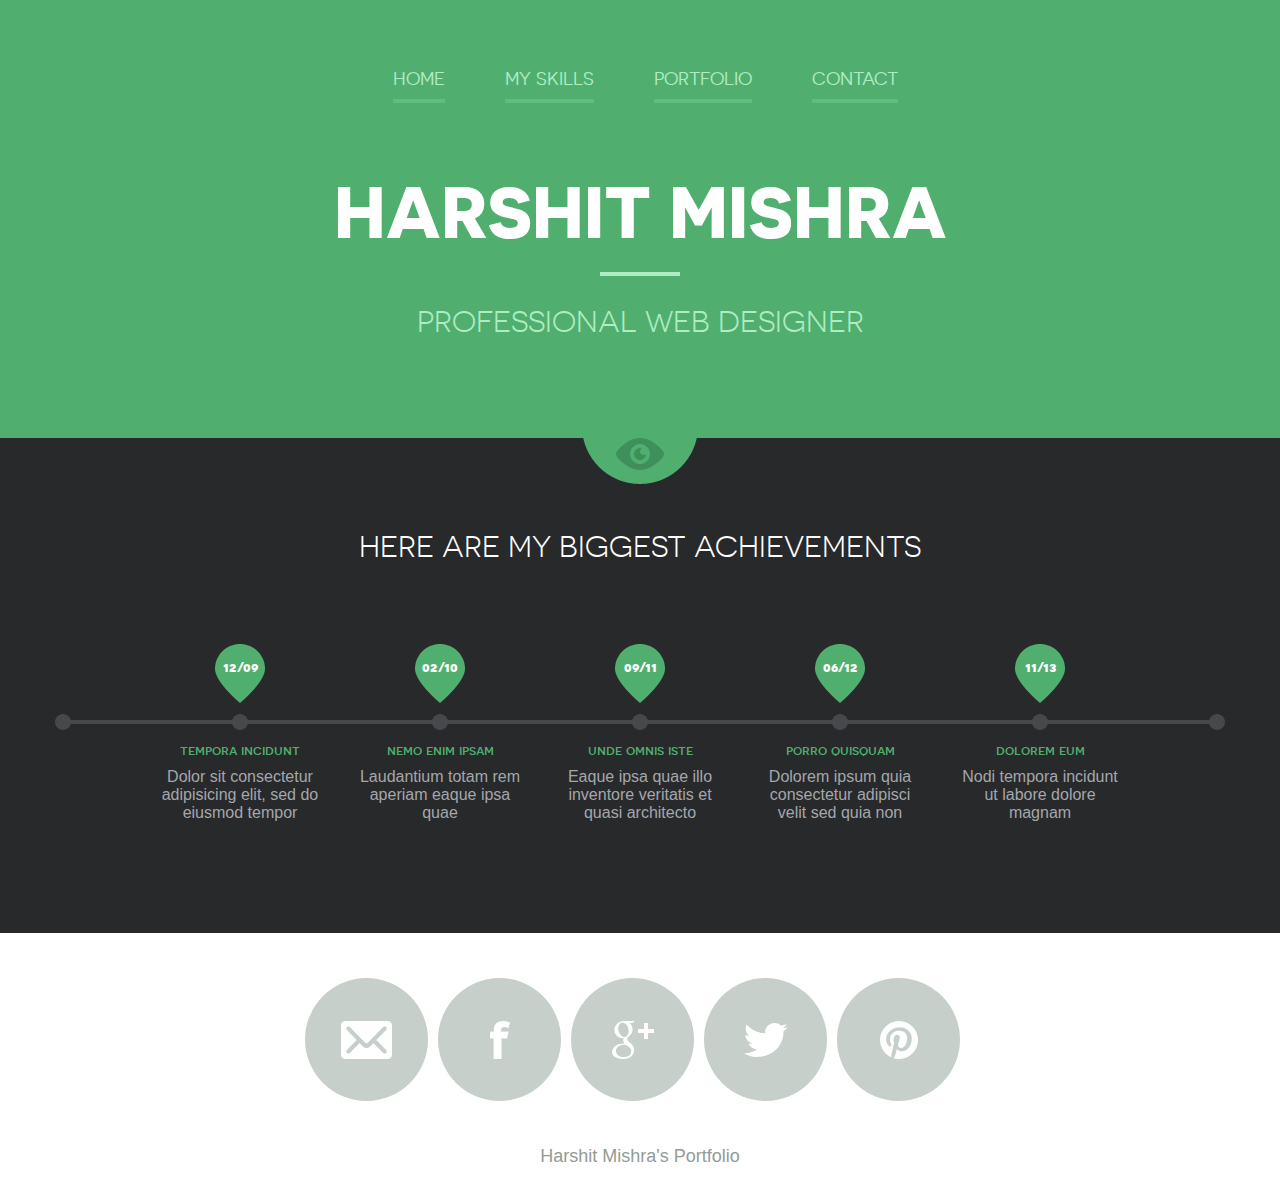
<file: index.html>
<!DOCTYPE html>
<!--[if lte IE 8]> <html class="oldie" lang="en"> <![endif]-->
<!--[if IE 9]> <html class="ie9" lang="en"> <![endif]-->
<!--[if gt IE 9]><!--> <html lang="en"> <!--<![endif]-->
<head>
	<meta charset="utf-8">
	<meta name="viewport" content="width=device-width, initial-scale=1, maximum-scale=1, minimum-scale=1, user-scalable=no">
	<meta http-equiv="X-UA-Compatible" content="IE=edge,chrome=1">
	<meta name="format-detection" content="telephone=no">
	<title>Harshit Mishra</title>
	<link rel="stylesheet" href="js/fancybox/jquery.fancybox.css" type="text/css" media="screen" />
	<link rel="stylesheet" href="css/all.css" />
	<link rel="stylesheet" href="css/screen.css" />
	<!--[if lt IE 9]>
		<script src="http://html5shiv.googlecode.com/svn/trunk/html5.js"></script>
	<![endif]-->
</head>
<body>
	<div id="wrapper">
		<div class="wrapper-holder">
			<header id="header">
				<a class="menu_trigger" href="#">menu</a>
					<nav id="nav">
						<ul>
							<li><a class="active" href="index.html">Home</a></li>
							<li><a href="myskills.html">My skills</a></li>
							<li><a href="portfolio.html">Portfolio</a></li>
							<li><a href="Contact.html">Contact</a></li>
						</ul>
					</nav>
				<h1 class="logo">Harshit Mishra</h1>
				<h2 class="slogan">Professional Web Designer</h2>
			</header>
		</div>
		<div class="wrapper-holder grey">
			<section id="main">
				<h2>Here are my biggest achievements</h2>
				<div class="box_timeline_holder">
					<div class="box_timeline">
						<ul>
							<li>
								<div class="date">
									<span>12/09</span>
								</div>
								<h3>tempora incidunt</h3>
								<p>Dolor sit consectetur adipisicing elit, sed do eiusmod tempor</p>
							</li>
							<li>
								<div class="date">
									<span>02/10</span>
								</div>
								<h3>nemo enim ipsam</h3>
								<p>Laudantium totam rem aperiam eaque ipsa quae</p>
							</li>
							<li>
								<div class="date">
									<span>09/11</span>
								</div>
								<h3>unde omnis iste</h3>
								<p>Eaque ipsa quae illo inventore veritatis et quasi architecto </p>
							</li>
							<li>
								<div class="date">
									<span>06/12</span>
								</div>
								<h3>porro quisquam</h3>
								<p>Dolorem ipsum quia consectetur adipisci velit sed quia non</p>
							</li>
							<li>
								<div class="date">
									<span>11/13</span>
								</div>
								<h3>dolorem eum</h3>
								<p>Nodi tempora incidunt ut labore dolore magnam</p>
							</li>
						</ul>
					</div>
				</div>
			</section>
		</div>
		<footer id="footer">
			<div class="footer-content">
				<ul class="social">
					<li class="email"><a href="#">Email</a></li>
					<li class="facebook"><a href="#">Facebook</a></li>
					<li class="google"><a href="#">Google+</a></li>
					<li class="twitter"><a href="#">Twitter</a></li>
					<li class="pinterest"><a href="#">Pinterest</a></li>
				</ul>
				<p class="copy">Harshit Mishra's Portfolio</p>
			</div>
		</footer>	
	</div>
	<script src="http://code.jquery.com/jquery-1.11.1.min.js"></script>
	<script src="js/isotope.pkgd.min.js"></script>
	<script src="js/cells-by-row.js"></script>
	<script type="text/javascript" src="js/fancybox/jquery.fancybox.pack.js"></script>
	<script type="text/javascript" src="js/main.js"></script>
</body>
</html>
</file>
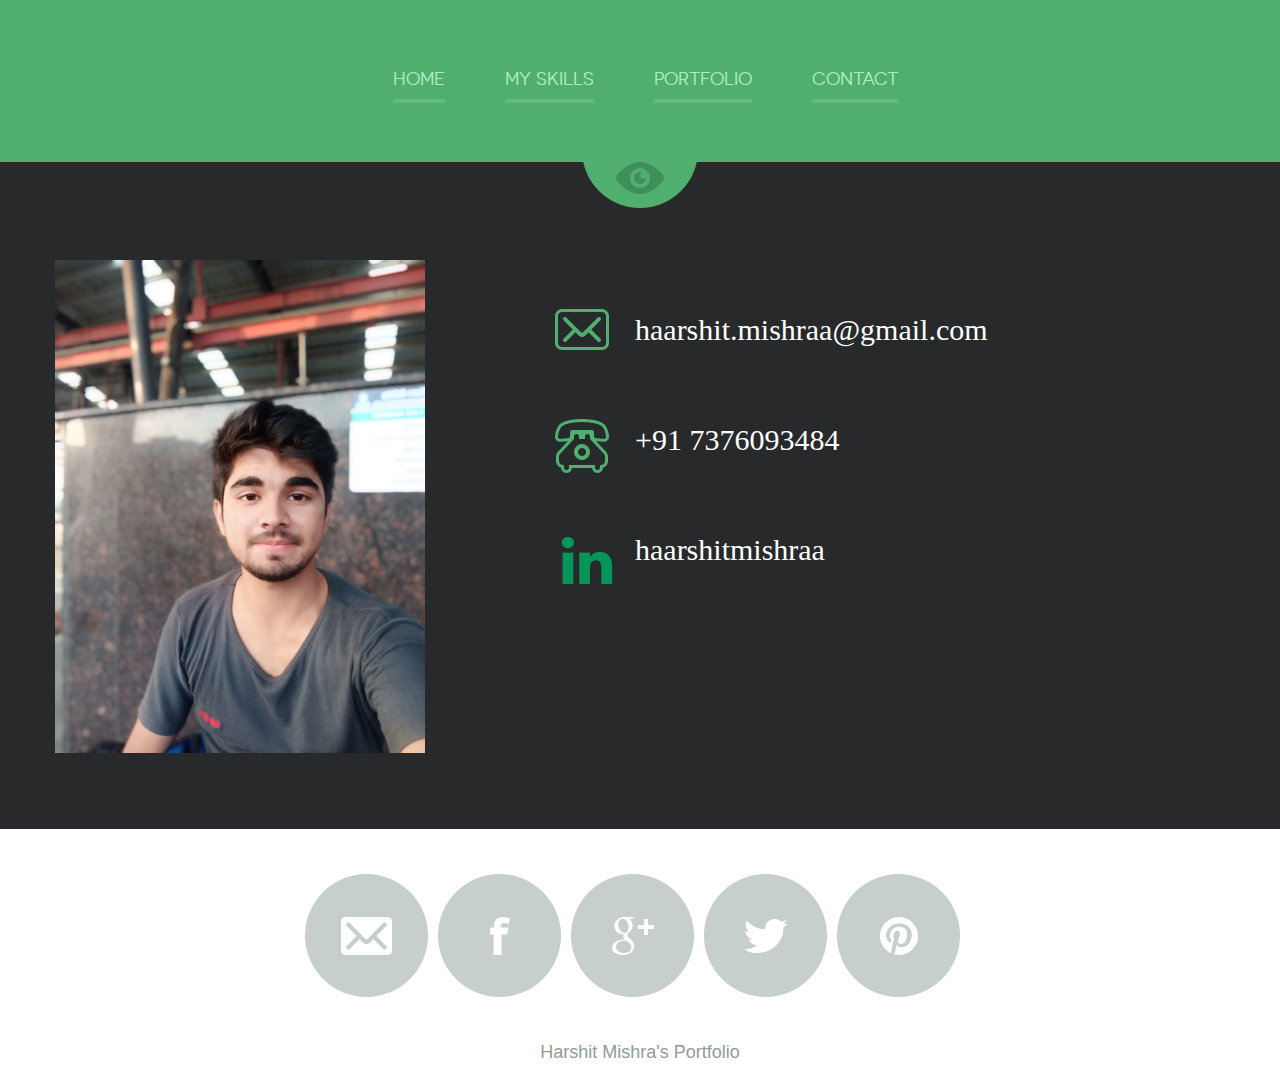
<file: contact.html>
<!DOCTYPE html>
<!--[if lte IE 8]> <html class="oldie" lang="en"> <![endif]-->
<!--[if IE 9]> <html class="ie9" lang="en"> <![endif]-->
<!--[if gt IE 9]><!--> <html lang="en"> <!--<![endif]-->
<head>
	<meta charset="utf-8">
	<meta name="viewport" content="width=device-width, initial-scale=1, maximum-scale=1, minimum-scale=1, user-scalable=no">
	<meta http-equiv="X-UA-Compatible" content="IE=edge,chrome=1">
	<meta name="format-detection" content="telephone=no">
	<title>Harshit Mishra</title>
	<link rel="stylesheet" href="js/fancybox/jquery.fancybox.css" type="text/css" media="screen" />
	<link rel="stylesheet" href="css/all.css" />
	<link rel="stylesheet" href="css/screen.css" />
	<!--[if lt IE 9]>
		<script src="http://html5shiv.googlecode.com/svn/trunk/html5.js"></script>
	<![endif]-->
</head>
<body>
	<div id="wrapper" class="portfolio">
		<div class="wrapper-holder">
			<header id="header">
				<a class="menu_trigger" href="#">menu</a>
					<nav id="nav">
						<ul>
							<li><a href="index.html">Home</a></li>
							<li><a href="myskills.html">My skills</a></li>
							<li><a href="Portfolio.html">Portfolio</a></li>
							<li><a class="active" href="Contact.html">Contact</a></li>
						</ul>
					</nav>
			</header>
		</div>
		<div class="wrapper-holder grey">
			<section id="main">
				<div class="images_holder"><img src="images/pic_08.png" alt=""></div>
				<div class="box_contact">
					<span class="email">haarshit.mishraa@gmail.com</span>
					<span class="phone">+91 7376093484</span>
					<span class="skype">haarshitmishraa</span>
				</div>
				<div class="clear"></div>
			</section>
		</div>
		<footer id="footer">
			<div class="footer-content">
				<ul class="social">
					<li class="email"><a href="#">Email</a></li>
					<li class="facebook"><a href="#">Facebook</a></li>
					<li class="google"><a href="#">Google+</a></li>
					<li class="twitter"><a href="#">Twitter</a></li>
					<li class="pinterest"><a href="#">Pinterest</a></li>
				</ul>
				<p class="copy">Harshit Mishra's Portfolio</p>
			</div>
		</footer>	
	</div>
	<script src="http://code.jquery.com/jquery-1.11.1.min.js"></script>
	<script src="js/isotope.pkgd.min.js"></script>
	<script src="js/cells-by-row.js"></script>
	<script type="text/javascript" src="js/fancybox/jquery.fancybox.pack.js"></script>
	<script type="text/javascript" src="js/main.js"></script>
</body>
</html>
</file>
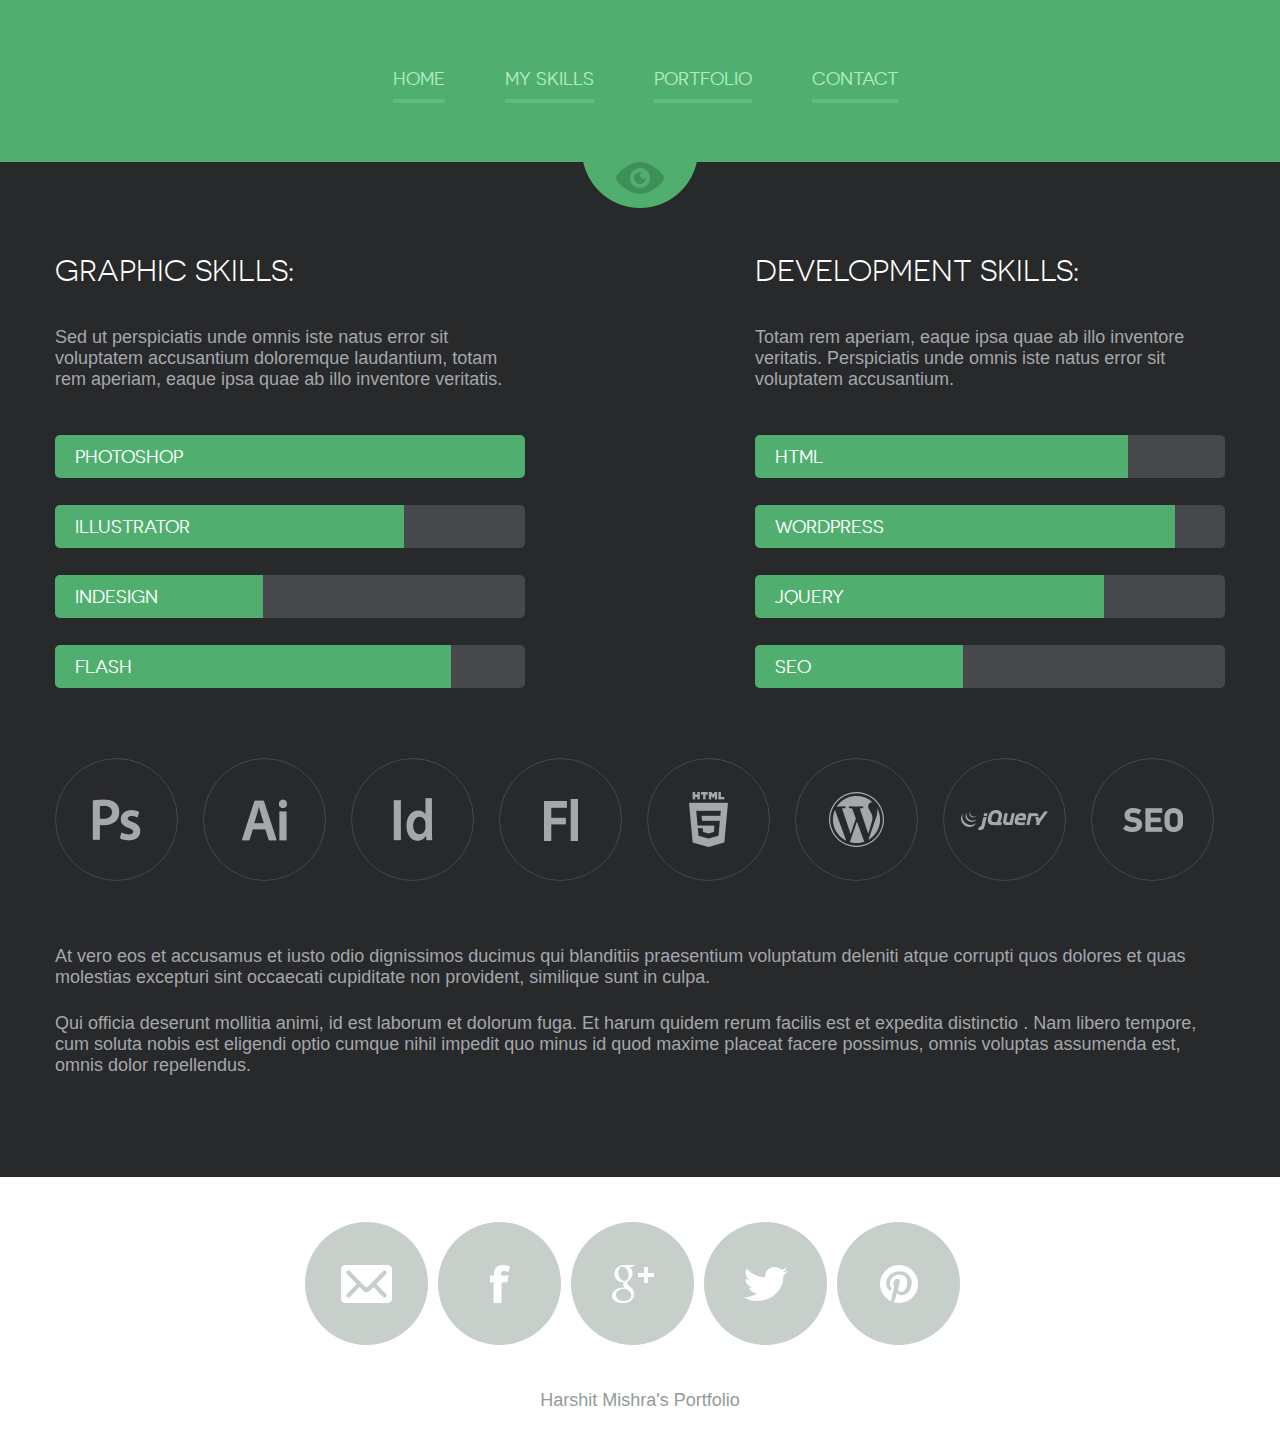
<file: myskills.html>
<!DOCTYPE html>
<!--[if lte IE 8]> <html class="oldie" lang="en"> <![endif]-->
<!--[if IE 9]> <html class="ie9" lang="en"> <![endif]-->
<!--[if gt IE 9]><!--> <html lang="en"> <!--<![endif]-->
<head>
	<meta charset="utf-8">
	<meta name="viewport" content="width=device-width, initial-scale=1, maximum-scale=1, minimum-scale=1, user-scalable=no">
	<meta http-equiv="X-UA-Compatible" content="IE=edge,chrome=1">
	<meta name="format-detection" content="telephone=no">
	<title>Harshit Mishra</title>
	<link rel="stylesheet" href="js/fancybox/jquery.fancybox.css" type="text/css" media="screen" />
	<link rel="stylesheet" href="css/all.css" />
	<link rel="stylesheet" href="css/screen.css" />
	<!--[if lt IE 9]>
		<script src="http://html5shiv.googlecode.com/svn/trunk/html5.js"></script>
	<![endif]-->
</head>
<body>
	<div id="wrapper" class="inner">
		<div class="wrapper-holder">
			<header id="header">
				<a class="menu_trigger" href="#">menu</a>
					<nav id="nav">
						<ul>
							<li><a href="index.html">Home</a></li>
							<li><a class="active" href="myskills.html">My skills</a></li>
							<li><a href="Portfolio.html">Portfolio</a></li>
							<li><a href="Contact.html">Contact</a></li>
						</ul>
					</nav>
			</header>
		</div>
		<div class="wrapper-holder grey">
			<section id="main">
				<div class="skills_holder">
					<div class="column">
						<h2>Graphic skills:</h2>
						<p>Sed ut perspiciatis unde omnis iste natus error sit voluptatem accusantium doloremque laudantium, totam rem aperiam, eaque ipsa quae ab illo inventore veritatis.</p>
						<ul class="progress">
							<li><span class="photoshop">Photoshop</span></li>
							<li><span class="illustrator">Illustrator</span></li>
							<li><span class="indesign">InDesign</span></li>
							<li><span class="flash">Flash</span></li>
						</ul>
					</div>
					<div class="column column-add">
						<h2>Development  skills:</h2>
						<p>Totam rem aperiam, eaque ipsa quae ab illo inventore veritatis. Perspiciatis unde omnis iste natus error sit voluptatem accusantium.</p>
						<ul class="progress">
							<li><span class="html">html</span></li>
							<li><span class="wordpress">Wordpress</span></li>
							<li><span class="jquery">jQuery</span></li>
							<li><span class="seo">SEO</span></li>
						</ul>
					</div>
				</div>
				<ul class="plagin_list">
					<li class="li_1"><a href="#">ps</a></li>
					<li class="li_2"><a href="#">ai</a></li>
					<li class="li_3"><a href="#">ld</a></li>
					<li class="li_4"><a href="#">fl</a></li>
					<li class="li_5"><a href="#">html</a></li>
					<li class="li_6"><a href="#">wp</a></li>
					<li class="li_7"><a href="#">jq</a></li>
					<li class="li_8"><a href="#">seo</a></li>
				</ul>
				<ul class="plagin_list none">
					<li class="li_1"><a href="#">ps</a></li>
					<li class="li_2"><a href="#">ai</a></li>
					<li class="li_3"><a href="#">ld</a></li>
					<li class="li_4"><a href="#">fl</a></li>
				</ul>
				<ul class="plagin_list none">
					<li class="li_5"><a href="#">html</a></li>
					<li class="li_6"><a href="#">wp</a></li>
					<li class="li_7"><a href="#">jq</a></li>
					<li class="li_8"><a href="#">seo</a></li>
				</ul>
				<p>At vero eos et accusamus et iusto odio dignissimos ducimus qui blanditiis praesentium voluptatum deleniti atque corrupti quos dolores et quas molestias excepturi sint occaecati cupiditate non provident, similique sunt in culpa.</p>
				<p>Qui officia deserunt mollitia animi, id est laborum et dolorum fuga. <span>Et harum quidem rerum facilis est et expedita distinctio</span> . Nam libero tempore, cum soluta nobis est eligendi optio cumque nihil impedit quo minus id quod maxime placeat facere possimus, omnis voluptas assumenda est, omnis dolor repellendus.</p>
			</section>
		</div>
		<footer id="footer">
			<div class="footer-content">
				<ul class="social">
					<li class="email"><a href="#">Email</a></li>
					<li class="facebook"><a href="#">Facebook</a></li>
					<li class="google"><a href="#">Google+</a></li>
					<li class="twitter"><a href="#">Twitter</a></li>
					<li class="pinterest"><a href="#">Pinterest</a></li>
				</ul>
				<p class="copy">Harshit Mishra's Portfolio</p>
			</div>
		</footer>	
	</div>
	<script src="http://code.jquery.com/jquery-1.11.1.min.js"></script>
	<script src="js/isotope.pkgd.min.js"></script>
	<script src="js/cells-by-row.js"></script>
	<script type="text/javascript" src="js/fancybox/jquery.fancybox.pack.js"></script>
	<script type="text/javascript" src="js/main.js"></script>
</body>
</html>
</file>
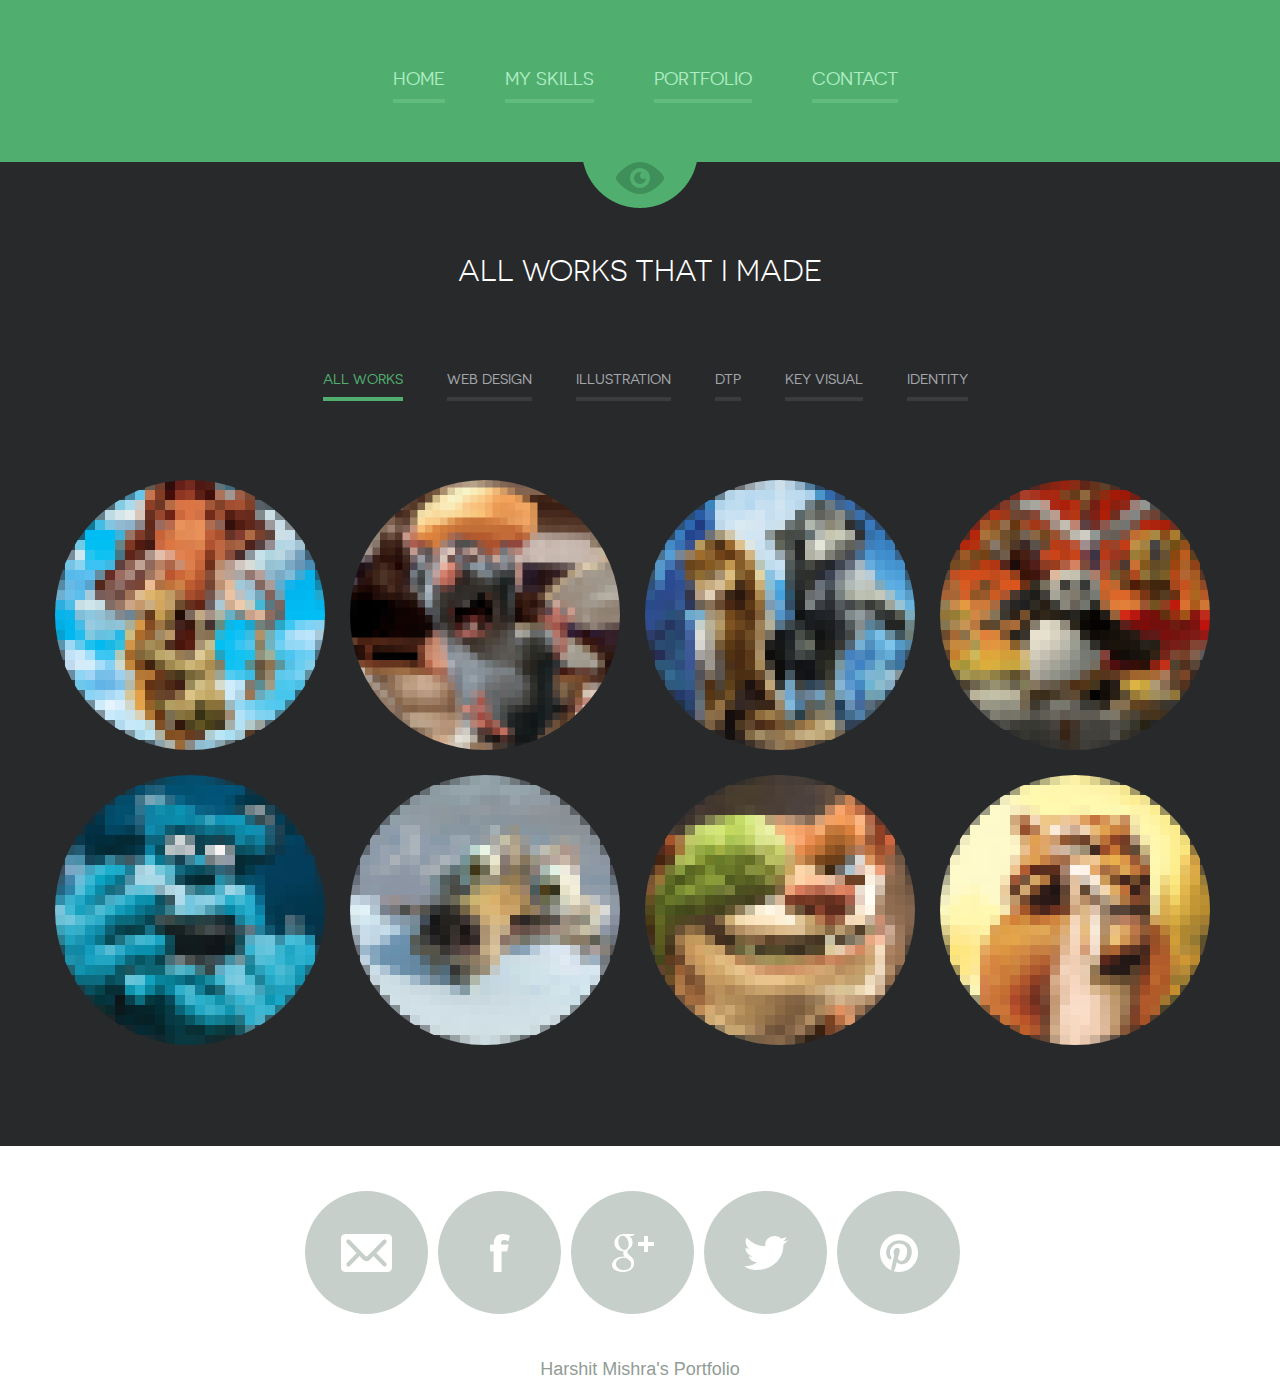
<file: portfolio.html>
<!DOCTYPE html>
<!--[if lte IE 8]> <html class="oldie" lang="en"> <![endif]-->
<!--[if IE 9]> <html class="ie9" lang="en"> <![endif]-->
<!--[if gt IE 9]><!--> <html lang="en"> <!--<![endif]-->
<head>
	<meta charset="utf-8">
	<meta name="viewport" content="width=device-width, initial-scale=1, maximum-scale=1, minimum-scale=1, user-scalable=no">
	<meta http-equiv="X-UA-Compatible" content="IE=edge,chrome=1">
	<meta name="format-detection" content="telephone=no">
	<title>Harshit Mishra</title>
<!-- add fancybox.css -->
	<link rel="stylesheet" href="js/fancybox/jquery.fancybox.css" type="text/css" media="screen" />
	<link rel="stylesheet" href="css/all.css" />
	<link rel="stylesheet" href="css/screen.css" />
	<!--[if lt IE 9]>
		<script src="http://html5shiv.googlecode.com/svn/trunk/html5.js"></script>
	<![endif]-->
</head>
<body>
	<div id="wrapper" class="portfolio">
		<div class="wrapper-holder">
			<header id="header">
				<a class="menu_trigger" href="#">menu</a>
					<nav id="nav">
						<ul>
							<li><a href="index.html">Home</a></li>
							<li><a href="myskills.html">My skills</a></li>
							<li><a class="active" href="Portfolio.html">Portfolio</a></li>
							<li><a href="Contact.html">Contact</a></li>
						</ul>
					</nav>
			</header>
		</div>
		<div class="wrapper-holder grey">
			<section id="main">
				<h2>All works that I made</h2>
				<ul id="filters" class="sub_nav">
					<li class="active" data-filter="*">All works</li>
					<li data-filter=".web">Web design</li>
					<li data-filter=".illustration">Illustration</li>
					<li data-filter=".dtp">DTP</li>
					<li data-filter=".key">Key Visual</li>
					<li data-filter=".identity">Identity</li>
				</ul>
				<ul id="container" class="item-list">
					<li class="item web key" >
						<div class="image ">
							<img src="images/pic_01.png"  alt="" />
							<div class="hover">
								<a class="fancybox" rel="gallery1" href="#portfolio_1">
									<div class="item-content">
										<h4>voluptas assumenda</h4>
										<p>Sepe eveniet ut et voluptates repudiandae sint et molestiae non recusandae</p>
									</div>
								</a>
							</div>
						</div>
					</li>
					<li class="item illustration identity">
						<div class="image">
							<img src="images/pic_1_1.png"  alt="" />
							<div class="hover">
								<a class="fancybox" rel="gallery1" href="#portfolio_2">
									<div class="item-content">
										<h4>voluptas assumenda</h4>
										<p>Sepe eveniet ut et voluptates repudiandae sint et molestiae non recusandae</p>
									</div>
									</a>
							</div>
						</div>
					</li>
					<li class="item web dtp">
						<div class="image">
							<img src="images/pic_02.png"  alt="" />
							<div class="hover">
								<a class="fancybox" rel="gallery1" href="#portfolio_3">
									<div class="item-content">
										<h4>voluptas assumenda</h4>
										<p>Sepe eveniet ut et voluptates repudiandae sint et molestiae non recusandae</p>
									</div>
								</a>
							</div>
						</div>
					</li>
					<li class="item illustration key">
						<div class="image">
							<img src="images/pic_03.png"  alt="" />
							<div class="hover">
								<a class="fancybox" rel="gallery1" href="#portfolio_4">
									<div class="item-content">
										<h4>voluptas assumenda</h4>
										<p>Sepe eveniet ut et voluptates repudiandae sint et molestiae non recusandae</p>
									</div>
								</a>
							</div>
						</div>
					</li>
					<li class="item web identity">
						<div class="image">
							<img src="images/pic_04.png"  alt="" />
							<div class="hover">
								<a class="fancybox" rel="gallery1" href="#portfolio_5">
									<div class="item-content">
										<h4>voluptas assumenda</h4>
										<p>Sepe eveniet ut et voluptates repudiandae sint et molestiae non recusandae</p>
									</div>
								</a>
							</div>
						</div>
					</li>
					<li class="item dtp identity">
						<div class="image">
							<img src="images/pic_05.png"  alt="" />
							<div class="hover">
								<a class="fancybox" rel="gallery1" href="#portfolio_6">
									<div class="item-content">
										<h4>voluptas assumenda</h4>
										<p>Sepe eveniet ut et voluptates repudiandae sint et molestiae non recusandae</p>
									</div>
								</a>
							</div>
						</div>
					</li>
					<li class="item dtp key">
						<div class="image">
							<img src="images/pic_06.png"  alt="" />
							<div class="hover">
								<a class="fancybox" rel="gallery1" href="#portfolio_7">
									<div class="item-content">
										<h4>voluptas assumenda</h4>
										<p>Sepe eveniet ut et voluptates repudiandae sint et molestiae non recusandae</p>
									</div>
								</a>
							</div>
						</div>
					</li>
					<li class="item web identity">
						<div class="image">
							<img src="images/pic_07.png"  alt="" />
							<div class="hover">
								<a class="fancybox" rel="gallery1" href="#portfolio_8">
									<div class="item-content">
										<h4>voluptas assumenda</h4>
										<p>Sepe eveniet ut et voluptates repudiandae sint et molestiae non recusandae</p>
									</div>
								</a>
							</div>
						</div>
					</li>
				</ul>
			</section>
		</div>
		<footer id="footer">
			<div class="footer-content">
				<ul class="social">
					<li class="email"><a href="#">Email</a></li>
					<li class="facebook"><a href="#">Facebook</a></li>
					<li class="google"><a href="#">Google+</a></li>
					<li class="twitter"><a href="#">Twitter</a></li>
					<li class="pinterest"><a href="#">Pinterest</a></li>
				</ul>
				<p class="copy">Harshit Mishra's Portfolio</p>
			</div>
		</footer>	
	</div>
	<div style="display:none;">
		<div id="portfolio_1" class="popup_portfolio">
			<img src="images/img_pf02.jpg"  alt="" />
			<h3>Title of the work</h3>
			<time datetime="2014-06-20">Made: 06/20/14</time>
			<p>Sed ut perspiciatis unde omnis iste natus error sit voluptatem accusantium doloremque laudantium, totam rem aperiam, eaque ipsa quae ab illo inventore veritatis et quasi architecto beatae vitae dicta sunt explicabo. Nemo enim ipsam voluptatem quia voluptas sit aspernatur aut odit aut fugit, sed quia consequuntur magni dolores eos qui ratione voluptatem sequi nesciunt. Neque porro quisquam est, qui dolorem ipsum quia dolor sit amet, consectetur, adipisci velit, sed quia non numquam eius modi tempora incidunt ut labore et dolore magnam aliquam quaerat voluptatem.</p>
		</div>
		<div id="portfolio_2" class="popup_portfolio">
			<img src="images/img_pf02.jpg"  alt="" />
			<h3>Title of the work</h3>
			<time datetime="2014-06-20">Made: 06/20/14</time>
			<p>Sed ut perspiciatis unde omnis iste natus error sit voluptatem accusantium doloremque laudantium, totam rem aperiam, eaque ipsa quae ab illo inventore veritatis et quasi architecto beatae vitae dicta sunt explicabo. Nemo enim ipsam voluptatem quia voluptas sit aspernatur aut odit aut fugit, sed quia consequuntur magni dolores eos qui ratione voluptatem sequi nesciunt. Neque porro quisquam est, qui dolorem ipsum quia dolor sit amet, consectetur, adipisci velit, sed quia non numquam eius modi tempora incidunt ut labore et dolore magnam aliquam quaerat voluptatem.</p>
		</div>
		<div id="portfolio_3" class="popup_portfolio">
			<img src="images/img_pf02.jpg"  alt="" />
			<h3>Title of the work 3</h3>
			<time datetime="2014-06-20">Made: 06/20/14</time>
			<p>Sed ut perspiciatis unde omnis iste natus error sit voluptatem accusantium doloremque laudantium, totam rem aperiam, eaque ipsa quae ab illo inventore veritatis et quasi architecto beatae vitae dicta sunt explicabo. Nemo enim ipsam voluptatem quia voluptas sit aspernatur aut odit aut fugit, sed quia consequuntur magni dolores eos qui ratione voluptatem sequi nesciunt. Neque porro quisquam est, qui dolorem ipsum quia dolor sit amet, consectetur, adipisci velit, sed quia non numquam eius modi tempora incidunt ut labore et dolore magnam aliquam quaerat voluptatem.</p>
		</div>
		<div id="portfolio_4" class="popup_portfolio">
			<img src="images/img_pf02.jpg"  alt="" />
			<h3>Title of the work 4</h3>
			<time datetime="2014-06-20">Made: 06/20/14</time>
			<p>Sed ut perspiciatis unde omnis iste natus error sit voluptatem accusantium doloremque laudantium, totam rem aperiam, eaque ipsa quae ab illo inventore veritatis et quasi architecto beatae vitae dicta sunt explicabo. Nemo enim ipsam voluptatem quia voluptas sit aspernatur aut odit aut fugit, sed quia consequuntur magni dolores eos qui ratione voluptatem sequi nesciunt. Neque porro quisquam est, qui dolorem ipsum quia dolor sit amet, consectetur, adipisci velit, sed quia non numquam eius modi tempora incidunt ut labore et dolore magnam aliquam quaerat voluptatem.</p>
		</div>
		<div id="portfolio_5" class="popup_portfolio">
			<img src="images/img_pf02.jpg"  alt="" />
			<h3>Title of the work 5</h3>
			<time datetime="2014-06-20">Made: 06/20/14</time>
			<p>Sed ut perspiciatis unde omnis iste natus error sit voluptatem accusantium doloremque laudantium, totam rem aperiam, eaque ipsa quae ab illo inventore veritatis et quasi architecto beatae vitae dicta sunt explicabo. Nemo enim ipsam voluptatem quia voluptas sit aspernatur aut odit aut fugit, sed quia consequuntur magni dolores eos qui ratione voluptatem sequi nesciunt. Neque porro quisquam est, qui dolorem ipsum quia dolor sit amet, consectetur, adipisci velit, sed quia non numquam eius modi tempora incidunt ut labore et dolore magnam aliquam quaerat voluptatem.</p>
		</div>
		<div id="portfolio_6" class="popup_portfolio">
			<img src="images/img_pf02.jpg"  alt="" />
			<h3>Title of the work 6</h3>
			<time datetime="2014-06-20">Made: 06/20/14</time>
			<p>Sed ut perspiciatis unde omnis iste natus error sit voluptatem accusantium doloremque laudantium, totam rem aperiam, eaque ipsa quae ab illo inventore veritatis et quasi architecto beatae vitae dicta sunt explicabo. Nemo enim ipsam voluptatem quia voluptas sit aspernatur aut odit aut fugit, sed quia consequuntur magni dolores eos qui ratione voluptatem sequi nesciunt. Neque porro quisquam est, qui dolorem ipsum quia dolor sit amet, consectetur, adipisci velit, sed quia non numquam eius modi tempora incidunt ut labore et dolore magnam aliquam quaerat voluptatem.</p>
		</div>
		<div id="portfolio_7" class="popup_portfolio">
			<img src="images/img_pf02.jpg"  alt="" />
			<h3>Title of the work 7</h3>
			<time datetime="2014-06-20">Made: 06/20/14</time>
			<p>Sed ut perspiciatis unde omnis iste natus error sit voluptatem accusantium doloremque laudantium, totam rem aperiam, eaque ipsa quae ab illo inventore veritatis et quasi architecto beatae vitae dicta sunt explicabo. Nemo enim ipsam voluptatem quia voluptas sit aspernatur aut odit aut fugit, sed quia consequuntur magni dolores eos qui ratione voluptatem sequi nesciunt. Neque porro quisquam est, qui dolorem ipsum quia dolor sit amet, consectetur, adipisci velit, sed quia non numquam eius modi tempora incidunt ut labore et dolore magnam aliquam quaerat voluptatem.</p>
		</div>
		<div id="portfolio_8" class="popup_portfolio">
			<img src="images/img_pf02.jpg"  alt="" />
			<h3>Title of the work 8</h3>
			<time datetime="2014-06-20">Made: 06/20/14</time>
			<p>Sed ut perspiciatis unde omnis iste natus error sit voluptatem accusantium doloremque laudantium, totam rem aperiam, eaque ipsa quae ab illo inventore veritatis et quasi architecto beatae vitae dicta sunt explicabo. Nemo enim ipsam voluptatem quia voluptas sit aspernatur aut odit aut fugit, sed quia consequuntur magni dolores eos qui ratione voluptatem sequi nesciunt. Neque porro quisquam est, qui dolorem ipsum quia dolor sit amet, consectetur, adipisci velit, sed quia non numquam eius modi tempora incidunt ut labore et dolore magnam aliquam quaerat voluptatem.</p>
		</div>
	</div>
	<script src="http://code.jquery.com/jquery-1.11.1.min.js"></script>
	<script src="js/isotope.pkgd.min.js"></script>
	<script src="js/cells-by-row.js"></script>
	<script type="text/javascript" src="js/fancybox/jquery.fancybox.pack.js"></script>
	<script type="text/javascript" src="js/main.js"></script>
</body>
</html>
</file>
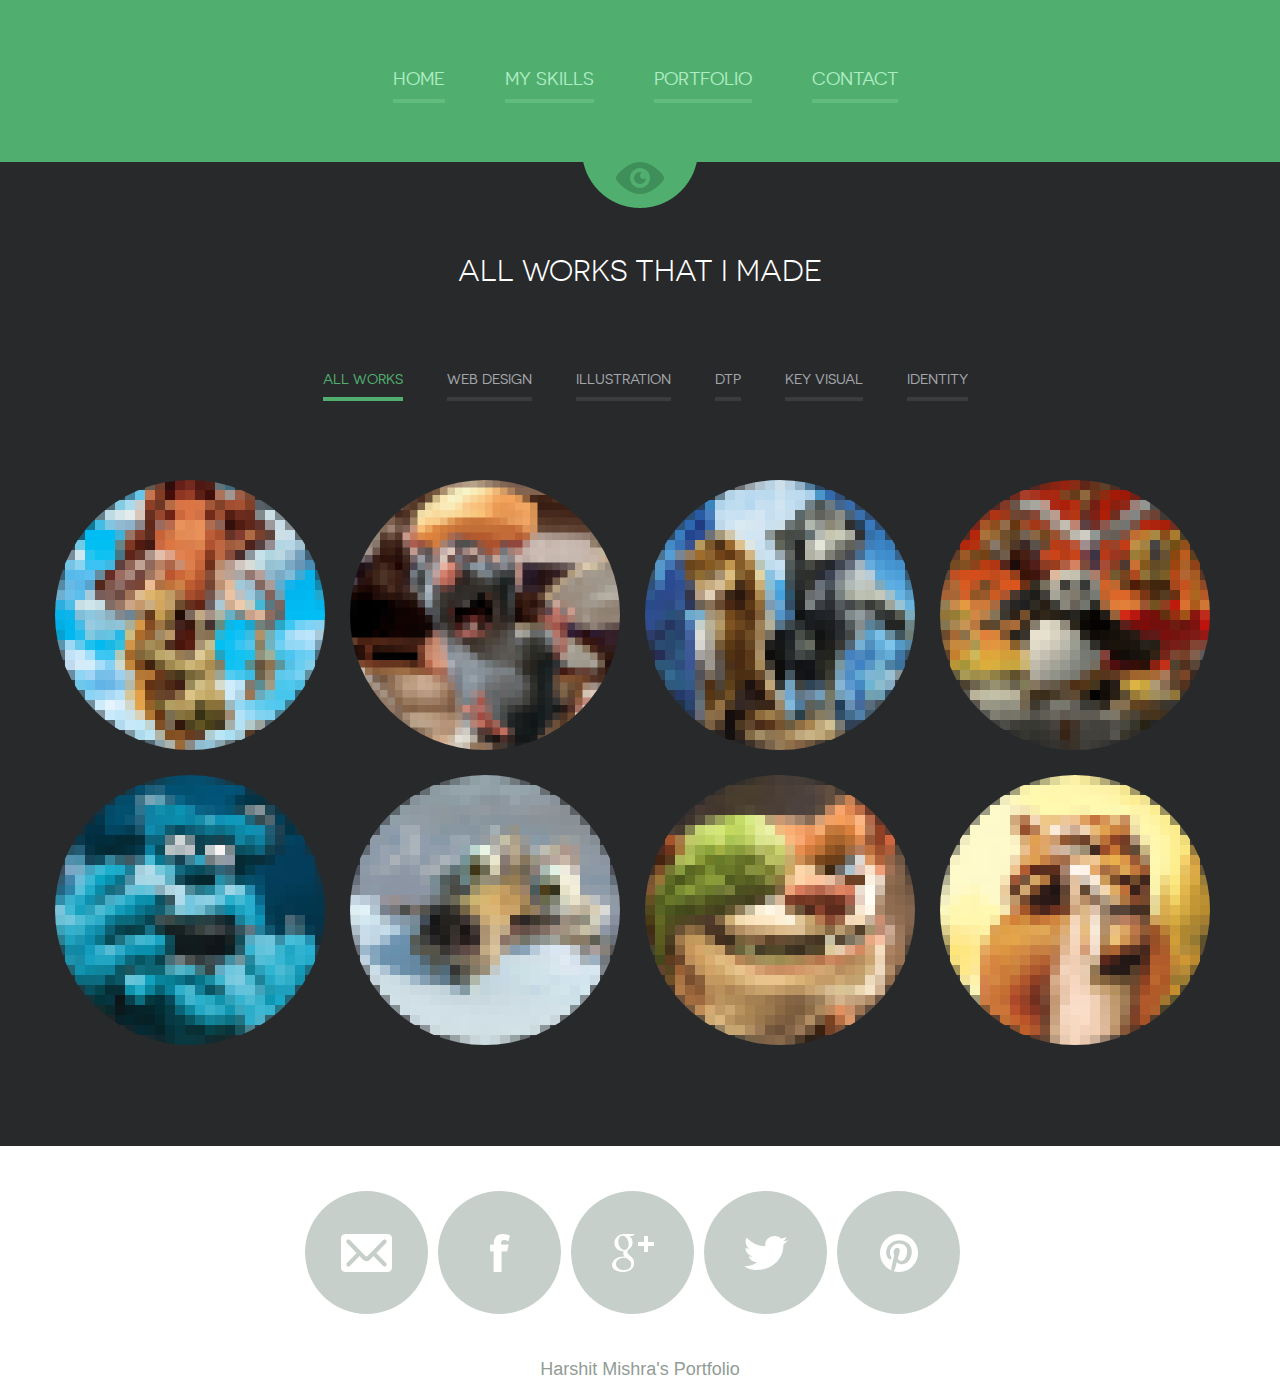
<file: Portfolio.html>
<!DOCTYPE html>
<!--[if lte IE 8]> <html class="oldie" lang="en"> <![endif]-->
<!--[if IE 9]> <html class="ie9" lang="en"> <![endif]-->
<!--[if gt IE 9]><!--> <html lang="en"> <!--<![endif]-->
<head>
	<meta charset="utf-8">
	<meta name="viewport" content="width=device-width, initial-scale=1, maximum-scale=1, minimum-scale=1, user-scalable=no">
	<meta http-equiv="X-UA-Compatible" content="IE=edge,chrome=1">
	<meta name="format-detection" content="telephone=no">
	<title>Harshit Mishra</title>
<!-- add fancybox.css -->
	<link rel="stylesheet" href="js/fancybox/jquery.fancybox.css" type="text/css" media="screen" />
	<link rel="stylesheet" href="css/all.css" />
	<link rel="stylesheet" href="css/screen.css" />
	<!--[if lt IE 9]>
		<script src="http://html5shiv.googlecode.com/svn/trunk/html5.js"></script>
	<![endif]-->
</head>
<body>
	<div id="wrapper" class="portfolio">
		<div class="wrapper-holder">
			<header id="header">
				<a class="menu_trigger" href="#">menu</a>
					<nav id="nav">
						<ul>
							<li><a href="index.html">Home</a></li>
							<li><a href="myskills.html">My skills</a></li>
							<li><a class="active" href="Portfolio.html">Portfolio</a></li>
							<li><a href="Contact.html">Contact</a></li>
						</ul>
					</nav>
			</header>
		</div>
		<div class="wrapper-holder grey">
			<section id="main">
				<h2>All works that I made</h2>
				<ul id="filters" class="sub_nav">
					<li class="active" data-filter="*">All works</li>
					<li data-filter=".web">Web design</li>
					<li data-filter=".illustration">Illustration</li>
					<li data-filter=".dtp">DTP</li>
					<li data-filter=".key">Key Visual</li>
					<li data-filter=".identity">Identity</li>
				</ul>
				<ul id="container" class="item-list">
					<li class="item web key" >
						<div class="image ">
							<img src="images/pic_01.png"  alt="" />
							<div class="hover">
								<a class="fancybox" rel="gallery1" href="#portfolio_1">
									<div class="item-content">
										<h4>voluptas assumenda</h4>
										<p>Sepe eveniet ut et voluptates repudiandae sint et molestiae non recusandae</p>
									</div>
								</a>
							</div>
						</div>
					</li>
					<li class="item illustration identity">
						<div class="image">
							<img src="images/pic_1_1.png"  alt="" />
							<div class="hover">
								<a class="fancybox" rel="gallery1" href="#portfolio_2">
									<div class="item-content">
										<h4>voluptas assumenda</h4>
										<p>Sepe eveniet ut et voluptates repudiandae sint et molestiae non recusandae</p>
									</div>
									</a>
							</div>
						</div>
					</li>
					<li class="item web dtp">
						<div class="image">
							<img src="images/pic_02.png"  alt="" />
							<div class="hover">
								<a class="fancybox" rel="gallery1" href="#portfolio_3">
									<div class="item-content">
										<h4>voluptas assumenda</h4>
										<p>Sepe eveniet ut et voluptates repudiandae sint et molestiae non recusandae</p>
									</div>
								</a>
							</div>
						</div>
					</li>
					<li class="item illustration key">
						<div class="image">
							<img src="images/pic_03.png"  alt="" />
							<div class="hover">
								<a class="fancybox" rel="gallery1" href="#portfolio_4">
									<div class="item-content">
										<h4>voluptas assumenda</h4>
										<p>Sepe eveniet ut et voluptates repudiandae sint et molestiae non recusandae</p>
									</div>
								</a>
							</div>
						</div>
					</li>
					<li class="item web identity">
						<div class="image">
							<img src="images/pic_04.png"  alt="" />
							<div class="hover">
								<a class="fancybox" rel="gallery1" href="#portfolio_5">
									<div class="item-content">
										<h4>voluptas assumenda</h4>
										<p>Sepe eveniet ut et voluptates repudiandae sint et molestiae non recusandae</p>
									</div>
								</a>
							</div>
						</div>
					</li>
					<li class="item dtp identity">
						<div class="image">
							<img src="images/pic_05.png"  alt="" />
							<div class="hover">
								<a class="fancybox" rel="gallery1" href="#portfolio_6">
									<div class="item-content">
										<h4>voluptas assumenda</h4>
										<p>Sepe eveniet ut et voluptates repudiandae sint et molestiae non recusandae</p>
									</div>
								</a>
							</div>
						</div>
					</li>
					<li class="item dtp key">
						<div class="image">
							<img src="images/pic_06.png"  alt="" />
							<div class="hover">
								<a class="fancybox" rel="gallery1" href="#portfolio_7">
									<div class="item-content">
										<h4>voluptas assumenda</h4>
										<p>Sepe eveniet ut et voluptates repudiandae sint et molestiae non recusandae</p>
									</div>
								</a>
							</div>
						</div>
					</li>
					<li class="item web identity">
						<div class="image">
							<img src="images/pic_07.png"  alt="" />
							<div class="hover">
								<a class="fancybox" rel="gallery1" href="#portfolio_8">
									<div class="item-content">
										<h4>voluptas assumenda</h4>
										<p>Sepe eveniet ut et voluptates repudiandae sint et molestiae non recusandae</p>
									</div>
								</a>
							</div>
						</div>
					</li>
				</ul>
			</section>
		</div>
		<footer id="footer">
			<div class="footer-content">
				<ul class="social">
					<li class="email"><a href="#">Email</a></li>
					<li class="facebook"><a href="#">Facebook</a></li>
					<li class="google"><a href="#">Google+</a></li>
					<li class="twitter"><a href="#">Twitter</a></li>
					<li class="pinterest"><a href="#">Pinterest</a></li>
				</ul>
				<p class="copy">Harshit Mishra's Portfolio</p>
			</div>
		</footer>	
	</div>
	<div style="display:none;">
		<div id="portfolio_1" class="popup_portfolio">
			<img src="images/img_pf02.jpg"  alt="" />
			<h3>Title of the work</h3>
			<time datetime="2014-06-20">Made: 06/20/14</time>
			<p>Sed ut perspiciatis unde omnis iste natus error sit voluptatem accusantium doloremque laudantium, totam rem aperiam, eaque ipsa quae ab illo inventore veritatis et quasi architecto beatae vitae dicta sunt explicabo. Nemo enim ipsam voluptatem quia voluptas sit aspernatur aut odit aut fugit, sed quia consequuntur magni dolores eos qui ratione voluptatem sequi nesciunt. Neque porro quisquam est, qui dolorem ipsum quia dolor sit amet, consectetur, adipisci velit, sed quia non numquam eius modi tempora incidunt ut labore et dolore magnam aliquam quaerat voluptatem.</p>
		</div>
		<div id="portfolio_2" class="popup_portfolio">
			<img src="images/img_pf02.jpg"  alt="" />
			<h3>Title of the work</h3>
			<time datetime="2014-06-20">Made: 06/20/14</time>
			<p>Sed ut perspiciatis unde omnis iste natus error sit voluptatem accusantium doloremque laudantium, totam rem aperiam, eaque ipsa quae ab illo inventore veritatis et quasi architecto beatae vitae dicta sunt explicabo. Nemo enim ipsam voluptatem quia voluptas sit aspernatur aut odit aut fugit, sed quia consequuntur magni dolores eos qui ratione voluptatem sequi nesciunt. Neque porro quisquam est, qui dolorem ipsum quia dolor sit amet, consectetur, adipisci velit, sed quia non numquam eius modi tempora incidunt ut labore et dolore magnam aliquam quaerat voluptatem.</p>
		</div>
		<div id="portfolio_3" class="popup_portfolio">
			<img src="images/img_pf02.jpg"  alt="" />
			<h3>Title of the work 3</h3>
			<time datetime="2014-06-20">Made: 06/20/14</time>
			<p>Sed ut perspiciatis unde omnis iste natus error sit voluptatem accusantium doloremque laudantium, totam rem aperiam, eaque ipsa quae ab illo inventore veritatis et quasi architecto beatae vitae dicta sunt explicabo. Nemo enim ipsam voluptatem quia voluptas sit aspernatur aut odit aut fugit, sed quia consequuntur magni dolores eos qui ratione voluptatem sequi nesciunt. Neque porro quisquam est, qui dolorem ipsum quia dolor sit amet, consectetur, adipisci velit, sed quia non numquam eius modi tempora incidunt ut labore et dolore magnam aliquam quaerat voluptatem.</p>
		</div>
		<div id="portfolio_4" class="popup_portfolio">
			<img src="images/img_pf02.jpg"  alt="" />
			<h3>Title of the work 4</h3>
			<time datetime="2014-06-20">Made: 06/20/14</time>
			<p>Sed ut perspiciatis unde omnis iste natus error sit voluptatem accusantium doloremque laudantium, totam rem aperiam, eaque ipsa quae ab illo inventore veritatis et quasi architecto beatae vitae dicta sunt explicabo. Nemo enim ipsam voluptatem quia voluptas sit aspernatur aut odit aut fugit, sed quia consequuntur magni dolores eos qui ratione voluptatem sequi nesciunt. Neque porro quisquam est, qui dolorem ipsum quia dolor sit amet, consectetur, adipisci velit, sed quia non numquam eius modi tempora incidunt ut labore et dolore magnam aliquam quaerat voluptatem.</p>
		</div>
		<div id="portfolio_5" class="popup_portfolio">
			<img src="images/img_pf02.jpg"  alt="" />
			<h3>Title of the work 5</h3>
			<time datetime="2014-06-20">Made: 06/20/14</time>
			<p>Sed ut perspiciatis unde omnis iste natus error sit voluptatem accusantium doloremque laudantium, totam rem aperiam, eaque ipsa quae ab illo inventore veritatis et quasi architecto beatae vitae dicta sunt explicabo. Nemo enim ipsam voluptatem quia voluptas sit aspernatur aut odit aut fugit, sed quia consequuntur magni dolores eos qui ratione voluptatem sequi nesciunt. Neque porro quisquam est, qui dolorem ipsum quia dolor sit amet, consectetur, adipisci velit, sed quia non numquam eius modi tempora incidunt ut labore et dolore magnam aliquam quaerat voluptatem.</p>
		</div>
		<div id="portfolio_6" class="popup_portfolio">
			<img src="images/img_pf02.jpg"  alt="" />
			<h3>Title of the work 6</h3>
			<time datetime="2014-06-20">Made: 06/20/14</time>
			<p>Sed ut perspiciatis unde omnis iste natus error sit voluptatem accusantium doloremque laudantium, totam rem aperiam, eaque ipsa quae ab illo inventore veritatis et quasi architecto beatae vitae dicta sunt explicabo. Nemo enim ipsam voluptatem quia voluptas sit aspernatur aut odit aut fugit, sed quia consequuntur magni dolores eos qui ratione voluptatem sequi nesciunt. Neque porro quisquam est, qui dolorem ipsum quia dolor sit amet, consectetur, adipisci velit, sed quia non numquam eius modi tempora incidunt ut labore et dolore magnam aliquam quaerat voluptatem.</p>
		</div>
		<div id="portfolio_7" class="popup_portfolio">
			<img src="images/img_pf02.jpg"  alt="" />
			<h3>Title of the work 7</h3>
			<time datetime="2014-06-20">Made: 06/20/14</time>
			<p>Sed ut perspiciatis unde omnis iste natus error sit voluptatem accusantium doloremque laudantium, totam rem aperiam, eaque ipsa quae ab illo inventore veritatis et quasi architecto beatae vitae dicta sunt explicabo. Nemo enim ipsam voluptatem quia voluptas sit aspernatur aut odit aut fugit, sed quia consequuntur magni dolores eos qui ratione voluptatem sequi nesciunt. Neque porro quisquam est, qui dolorem ipsum quia dolor sit amet, consectetur, adipisci velit, sed quia non numquam eius modi tempora incidunt ut labore et dolore magnam aliquam quaerat voluptatem.</p>
		</div>
		<div id="portfolio_8" class="popup_portfolio">
			<img src="images/img_pf02.jpg"  alt="" />
			<h3>Title of the work 8</h3>
			<time datetime="2014-06-20">Made: 06/20/14</time>
			<p>Sed ut perspiciatis unde omnis iste natus error sit voluptatem accusantium doloremque laudantium, totam rem aperiam, eaque ipsa quae ab illo inventore veritatis et quasi architecto beatae vitae dicta sunt explicabo. Nemo enim ipsam voluptatem quia voluptas sit aspernatur aut odit aut fugit, sed quia consequuntur magni dolores eos qui ratione voluptatem sequi nesciunt. Neque porro quisquam est, qui dolorem ipsum quia dolor sit amet, consectetur, adipisci velit, sed quia non numquam eius modi tempora incidunt ut labore et dolore magnam aliquam quaerat voluptatem.</p>
		</div>
	</div>
	<script src="http://code.jquery.com/jquery-1.11.1.min.js"></script>
	<script src="js/isotope.pkgd.min.js"></script>
	<script src="js/cells-by-row.js"></script>
	<script type="text/javascript" src="js/fancybox/jquery.fancybox.pack.js"></script>
	<script type="text/javascript" src="js/main.js"></script>
</body>
</html>
</file>
<file: css/all.css>
@font-face {
    font-family: 'novecentosanswide';
    src: url('../fonts/novecentosanswide-normal-webfont.eot');
    src: url('../fonts/novecentosanswide-normal-webfont.eot?#iefix') format('embedded-opentype'),
         url('../fonts/novecentosanswide-normal-webfont.woff') format('woff'),
         url('../fonts/novecentosanswide-normal-webfont.ttf') format('truetype'),
         url('../fonts/novecentosanswide-normal-webfont.svg#novecento_sans_widenormal') format('svg');
    font-weight: normal;
    font-style: normal;
}
@font-face {
    font-family: 'novecentosanswide';
    src: url('../fonts/novecentosanswide-bold-webfont.eot');
    src: url('../fonts/novecentosanswide-bold-webfont.eot?#iefix') format('embedded-opentype'),
         url('../fonts/novecentosanswide-bold-webfont.woff') format('woff'),
         url('../fonts/novecentosanswide-bold-webfont.ttf') format('truetype'),
         url('../fonts/novecentosanswide-bold-webfont.svg#novecentosanswidebold') format('svg');
    font-weight: bold;
    font-style: normal;
}
@font-face {
    font-family: 'novecento_sans_widebook';
    src: url('../fonts/novecentosanswide-book-webfont.eot');
    src: url('../fonts/novecentosanswide-book-webfont.eot?#iefix') format('embedded-opentype'),
         url('../fonts/novecentosanswide-book-webfont.woff') format('woff'),
         url('../fonts/novecentosanswide-book-webfont.ttf') format('truetype'),
         url('../fonts/novecentosanswide-book-webfont.svg#novecento_sans_widebook') format('svg');
    font-weight: normal;
    font-style: normal;
}
@font-face {
    font-family: 'novecento_sans_widemedium';
    src: url('../fonts/novecentosanswide-medium-webfont.eot');
    src: url('../fonts/novecentosanswide-medium-webfont.eot?#iefix') format('embedded-opentype'),
         url('../fonts/novecentosanswide-medium-webfont.woff') format('woff'),
         url('../fonts/novecentosanswide-medium-webfont.ttf') format('truetype'),
         url('../fonts/novecentosanswide-medium-webfont.svg#novecento_sans_widemedium') format('svg');
    font-weight: normal;
    font-style: normal;
}
html, body, div, span, applet, object, iframe,
h1, h2, h3, h4, h5, h6, p, blockquote, pre,
a, abbr, acronym, address, big, cite, code,
del, dfn, em, img, ins, kbd, q, s, samp,
small, strike, sub, sup, tt, var,
b, u, i, center,
dl, dt, dd, ol, ul, li,
fieldset, form, label, legend,
table, caption, tbody, tfoot, thead, tr, th, td,
article, aside, canvas, details, figcaption, figure, 
footer, header, hgroup, menu, nav, section, summary,
time, mark, audio, video {
	margin: 0;
	padding: 0;
	border: 0;
	font-size: 100%;
	font: inherit;
	vertical-align: baseline;
}

article, aside, details, figcaption, figure, 
footer, header, hgroup, menu, nav, section {
	display: block;
}

img {
	vertical-align: middle;
}

ol, ul {
	list-style: none;
}

blockquote, q {
	quotes: none;
}

blockquote:before, blockquote:after,
q:before, q:after {
	content: '';
	content: none;
}

table {
	border-collapse: collapse;
	border-spacing: 0;
}

a[href], label[for], select, 
input[type=checkbox], input[type=radio] {
	cursor: pointer;
}

button, input[type=button], input[type=image], 
input[type=reset], input[type=submit] {
	padding: 0;
	overflow: visible;
	cursor: pointer;
}
input[type=text], input[type=email], input[type=reset], input[type=button], input[type=submit], button{
	-webkit-appearance: none;
	-webkit-border-radius: 0;
}
input[type=url], input[type=password], input[type=text], input[type=email], input[type=reset], input[type=button], input[type=submit], button, textarea{
     -webkit-appearance: none;
     -webkit-border-radius: 0;
     box-sizing: border-box;-webkit-box-sizing: border-box; -moz-box-sizing: border-box;
}

button::-moz-focus-inner, 
input[type=button]::-moz-focus-inner, 
input[type=image]::-moz-focus-inner, 
input[type=reset]::-moz-focus-inner, 
input[type=submit]::-moz-focus-inner {
	border: 0;
}


body,
html {height: 100%;}
body{
	margin:0;
	color:#a4a7ac;
	font:18px Arial, Helvetica, sans-serif;
	-webkit-text-size-adjust: none; 
}
img{border-style:none; vertical-align: top;}
a{text-decoration:none; color:#6e6e6e;}
a:hover{text-decoration:underline;}
#wrapper{
	width:100%;
	height: 100%;
	display:table;
}
.wrapper-holder {
	width:100%;
    display:table-row;
    background: #50af6f;
}
.wrapper-holder.grey{background: #28292b;}
#header {
	max-width: 1170px;
	margin: 0 auto;
	padding: 69px 0 50px;
	position:relative;
}
.menu_trigger{
	width: 31px;
	height: 31px;
	right:0;
	background: url(../images/btn_mobile_menu.png) no-repeat;
	text-indent: -9999em;
	display: none;
	top: 5px;
	position: absolute;
}
.logo {
	text-align:center;
	font-family: 'novecentosanswide';
	font-weight:bold;
	color: #fff;
	font-size: 72px;
	line-height: 74px;
	display: block;
	text-transform: uppercase;
	margin: 85px 0 23px;
}
#nav {
	position: relative;
	display: table;
	margin: 0 auto 22px;
	padding: 0 0 0 10px;
}
#nav ul {
	text-align: center;
}
#nav ul li {
	float: left;
	padding: 0 0 0 60px;
}
#nav ul li:first-child{padding: 0;}
#nav ul a {
	color: #aeecc2;
	font-size: 18px;
	line-height: 20px;
	text-transform: uppercase;
	padding: 0 0 10px;
	border-bottom: 4px solid #62bb7f;
	font-family: 'novecentosanswide';
	font-weight: normal;
}
#nav ul a:hover,#nav ul a.active{
	color: #fff;
	border-bottom: 4px solid #fff;
	text-decoration: none;
	-webkit-transition: all 0.5s ease-in-out;
-moz-transition: all 0.5s ease-in-out;
-o-transition: all 0.5s ease-in-out;
transition: all 0.5s ease-in-out;
}
h2.slogan{
	display: block;
	text-align: center;
	text-transform: uppercase;
	font-family: 'novecento_sans_widebook';
	font-size: 30px;
	line-height: 32px;
	color: #aeecc2;
	padding: 34px 0 50px 0;
	background: url(../images/slogan_bg.gif) no-repeat 50% 0;
}
/*main
 */
#main{
	max-width: 1170px;
	margin: 0 auto;
	padding: 93px 0 76px;
	position:relative;
	background: url(../images/icon_header.png) no-repeat 50% 0;
}
#main h2{
	display: block;
	text-align: center;
	text-transform: uppercase;
	font-family: 'novecento_sans_widebook';
	font-size: 30px;
	line-height: 32px;
	color: #fff;
	margin: 0 0 81px;
}
.box_timeline_holder{
	background: url(../images/bg_timeline_l.png) no-repeat 0 70px;
	position: relative;
	padding: 0 0 0 100px;
	overflow: hidden;
}
.box_timeline{
	background: url(../images/bg_timeline_r.png) no-repeat 100% 70px;
	position: relative;
	padding: 0 100px 0 0;
	overflow: hidden;
}
.box_timeline ul{
	position: relative;
	background: url(../images/bg_ul.gif) repeat-x 0 76px;
	overflow: hidden;
}
.box_timeline ul li{
	float:left;
	width: 170px;
	margin: 0 0 0 30px;
	background: url(../images/bg_ul.gif) repeat-x 0 76px;
}
.box_timeline ul li:first-child{margin: 0;}
.box_timeline ul li .date{
	background: url(../images/bg_timeline_c.png) no-repeat 50% 0;
	height: 86px;
	width: 170px;
	margin: 0 auto 12px;
	overflow: hidden;
}
.box_timeline ul li .date span{
	font-family: 'novecentosanswide';
	font-weight:bold;
	color: #fff;
	font-size: 14px;
	line-height: 16px;
	display: block;
	text-align: center;
	padding: 15px 0 0 0;
}
.box_timeline h3{
	font-family: 'novecento_sans_widemedium';
	color: #50af6f;
	font-size: 14px;
	line-height: 16px;
	display: block;
	text-align: center;
	margin: 0 0 10px;
}
.box_timeline p{
	font-family: Arial, Helvetica, sans-serif;
	color: #a4a7ac;
	font-size: 16px;
	line-height: 18px;
	display: block;
	text-align: center;
	margin: 0 0 10px;
}
/*skills*/
#main .skills_holder h2{text-align: left;margin: 0 0 40px;}
.skills_holder{
	width: 100%;
	overflow: hidden;
	margin: 0 0 40px;
}
.skills_holder .column {
	width: 470px;
	float: left;
	margin: 0 10px 0 0;
}
.skills_holder .column.column-add {
	float: right;
	margin: 0;
}
.progress{
	overflow: hidden;
	width: 100%;
	margin: 20px 0 3px 0;
}
.progress li{
	overflow: hidden;
	height: 43px;
	line-height: 43px;
	background: #46484c;
	border-radius: 5px;
	behavior: url(css/PIE.htc);
	margin: 0 0 27px;
}
.progress li span{
	background: #50af6f;
	color: #fff;
	text-transform:uppercase;
	display: block;
	font-family: 'novecentosanswide';
	font-weight: normal;
	font-size: 18px;
	padding: 0 0 0 20px;
}
.progress li span.photoshop{width: 100%;}
.progress li span.illustrator{width: 70%;}
.progress li span.indesign{width: 40%;}
.progress li span.flash{width: 80%;}
.progress li span.html{width: 75%;}
.progress li span.wordpress{width: 85%;}
.progress li span.jquery{width: 70%;}
.progress li span.seo{width: 40%;}
.plagin_list{
	width: 100%;
	overflow: hidden;
	margin: 0 0 65px;
}
.plagin_list li{
	float:left;
	margin: 0 0 0 25px;
	border-radius: 50%;
	behavior: url(css/PIE.htc);
	text-indent: -9999px;
	background: #28292b;
	width: 121px;
	height: 121px;
	position:relative;
	display: inline-block;
	border: 1px solid #46484c;
}
.plagin_list li:first-child{margin: 0;}
.plagin_list li a{
	display: block;
	vertical-align: middle;
	height: 100%;
	position: relative;
}
.plagin_list li.li_1 a{background: url(../images/icon_ps.png) no-repeat 50% 50% ;}
.plagin_list li.li_2 a{background: url(../images/icon_ai.png) no-repeat 50% 50% ;}
.plagin_list li.li_3 a{background: url(../images/icon_ld.png) no-repeat 50% 50% ;}
.plagin_list li.li_4 a{background: url(../images/icon_fl.png) no-repeat 50% 50% ;}
.plagin_list li.li_5 a{background: url(../images/icon_html.png) no-repeat 50% 50% ;}
.plagin_list li.li_6 a{background: url(../images/icon_wp.png) no-repeat 50% 50% ;}
.plagin_list li.li_7 a{background: url(../images/icon_jq.png) no-repeat 50% 50% ;}
.plagin_list li.li_8 a{background: url(../images/icon_seo.png) no-repeat 50% 50% ;}
.wrapper-holder.grey p{padding: 0 0 25px;}
.plagin_list.none{display: none;}

/*portfolio*/
.sub_nav {
	position: relative;
	display: table;
	margin: 0 auto 79px;
	padding: 0 0 0 10px;
	text-align: center;
}
.sub_nav li {
	padding: 0 0 0 45px;
	display: inline-block;
}
/* .sub_nav li:first-child{padding: 0;} */
.sub_nav a {
	color: #a4a7ac;
	font-size: 14px;
	line-height: 16px;
	text-transform: uppercase;
	padding: 0 0 10px;
	border-bottom: 4px solid #3b3c3e;
	font-family: 'novecentosanswide';
	font-weight: normal;
}
.sub_nav a:hover,.sub_nav a.active{
	color: #50af6f;
	border-bottom: 4px solid #50af6f;
	text-decoration: none;
	-webkit-transition: all 0.5s ease-in-out;
-moz-transition: all 0.5s ease-in-out;
-o-transition: all 0.5s ease-in-out;
transition: all 0.5s ease-in-out;
}
/* begin add */
.sub_nav li {
	color: #a4a7ac;
	font-size: 14px;
	line-height: 16px;
	text-transform: uppercase;
	margin: 0 22px;
	padding: 0 0 10px;
	border-bottom: 4px solid #3b3c3e;
	font-family: 'novecentosanswide';
	font-weight: normal;
}
.sub_nav li:hover,.sub_nav .active {
	color: #50af6f;
	border-bottom: 4px solid #50af6f;
	text-decoration: none;
	cursor: pointer;
	-webkit-transition: all 0.5s ease-in-out;
	-moz-transition: all 0.5s ease-in-out;
	-o-transition: all 0.5s ease-in-out;
	transition: all 0.5s ease-in-out;
}
/* end add */
.item-list {
	overflow: hidden;
	text-align:center;
	margin: 0 0 0 -24px;
}
.item-list li {
	display:inline-block;
	margin: 0 0 25px 24px;
	vertical-align: top;
	font-size: 0;
}
.item {
	text-align: center;
	width: 270px;
	margin: 0 auto;
}
.item .image {
	position: relative;
}
.item .image img {
	max-width: 100%;
	height:auto;
	border-radius: 50%;
}
.item .hover {
	display: none;
	height: 100%;
    left: 0;
    position: absolute;
    top: 0;
    width: 100%;
    background: #6abb84;
	opacity: 0.9;
	border-radius: 50%;
	behavior: url(css/PIE.htc);
}
.item .hover.active{display: block;}
.item .item-content {
	position: relative;
	display: table-cell;
	vertical-align: middle;
	height: 270px;
	z-index: 400;
	padding: 0 30px;
}
.item a{
	text-decoration: none;
}
.item .item-content h4{
	display: block;
	background: url(../images/bg_white_border.gif) no-repeat 50% 100%;
	color: #fff;
	text-transform: uppercase;
	font-family: 'novecentosanswide';
	font-weight:bold;
	font-size: 14px;
	line-height: 16px;
	padding: 0 0 20px;
	text-align: center;
	margin: 0 0 15px;
}
.item .item-content p{
	color: #fff;
	text-align: center;
	display: block;
	font-size: 15px;
	line-height: 17px;
}
/*contact*/
.clear{clear: both;}
.images_holder{
	float: left;
	margin:5px 130px 0 0;
	width: 370px;
}
.images_holder img{
	width: 100%;
	height: auto;
	display: inline;
}
.box_contact{
	overflow:hidden;
	margin: 54px 0 0 0;
}
.box_contact span{
	color: #fff;
	font-family: 'Calibri';
	font-size: 30px;
	line-height: 32px;
	text-transform: lowercase;
	display: block;
	margin: 0 0 55px;
	padding: 5px 0 18px 80px;
}
.box_contact span.email{background: url(../images/icon_email2.png) no-repeat;}
.box_contact span.phone{background: url(../images/icon_phone.png) no-repeat;}
.box_contact span.skype{background: url(../images/icon_skype.png) no-repeat;}
/*footer
 */
#footer {
    width:100%;
    overflow:hidden;
    display:table-footer-group;
    background:#fff;
}
.footer-content {
	max-width: 1170px;
	margin: 0 auto;
	padding: 45px 0 20px;
	color: #a5a5a5;
}
.footer-content .social{
	overflow:hidden;
	margin: 0 auto 45px;
	width: 670px;
}
.footer-content .social li{
	float:left;
	margin: 0 0 0 10px;
	border-radius: 50%;
	behavior: url(css/PIE.htc);
	text-indent: -9999px;
	background: #c6cfc9;
	width: 123px;
	height: 123px;
	position:relative;
	display: table;
}
.footer-content .social li:first-child{margin: 0;}
.footer-content .social li:hover{
	background: #50af6f;
	-webkit-transition: all 0.5s ease-in-out;
-moz-transition: all 0.5s ease-in-out;
-o-transition: all 0.5s ease-in-out;
transition: all 0.5s ease-in-out;
}
.footer-content .social li a{
	display: table-cell;	
	position: relative;
}
.footer-content .social li.email a{background: url(../images/icon_email.png) no-repeat 50% 50% ;}
.footer-content .social li.facebook a{background: url(../images/icon_fb.png) no-repeat 50% 50%;}
.footer-content .social li.google a{background: url(../images/icon_gl.png) no-repeat 50% 50% ;}
.footer-content .social li.twitter a{background: url(../images/icon_tw.png) no-repeat 50% 50% ;}
.footer-content .social li.pinterest a{background: url(../images/icon_pn.png) no-repeat 50% 50%;}
.footer-content p{
	font:18px/20px Arial, Helvetica, sans-serif;
	display: block;
	text-align: center;
	color: #929c95;
}
/* begin add	 */
.popup_portfolio{
	max-width: 1132px;
}
.popup_portfolio h3{
	padding-top:26px;
	font-family: 'novecentosanswide';
	font-weight:bold;
	color: #63666a;
	font-size: 18px;
	line-height: 18px;
	text-transform: uppercase;
}
.popup_portfolio time{
	font-family: 'novecentosanswide';
	color: #abacaf;
	font-size: 12px;
	line-height: 12px;
	text-transform: uppercase;
}
.popup_portfolio p{
	padding: 17px 0 8px;
	color: #808286;
	font-size: 16px;
	line-height: 30px;
}
.popup_portfolio img {
	width: 100%;
	height: auto;
	border-radius: 8px;
}
.fancybox-close {
	width: 46px;
	height: 46px;
	top: -23px;
	right: -20px;
	background-image: url(../images/ico_btn-close.png);
}
.fancybox-opened .fancybox-skin{
	padding: 20px !important;
	border-radius: 10px;
}
.fancybox-nav {
	display: none;
}
/* end add	 */

@media (-webkit-min-device-pixel-ratio:2) ,(min--moz-device-pixel-ratio:2),(-o-min-device-pixel-ratio:2/1),(min-device-pixel-ratio:2),(min-resolution:192dpi),(min-resolution:2dppx){
	#main {
		background-image: url(../images/icon_header@x2.png);
		background-size:114px 46px;
	}
	.menu_trigger{
		background-image: url(../images/btn_mobile_menu@x2.png);
		background-size:31px 30px;
	}
	.slogan{
		background-image: url(../images/slogan_bg@x2.gif);
		background-size:80px 4px;
	}
	.box_timeline_holder{
		background-image: url(../images/bg_timeline_l@x2.png);
		background-size:100px 16px;
	}
	.box_timeline{
		background-image: url(../images/bg_timeline_r@x2.png);
		background-size:100px 16px;
	}
	.box_timeline ul li .date{
		background-image: url(../images/bg_timeline_c@x2.png);
		background-size:50px 86px;
	}
	.footer-content .social li.email a{
		background-image: url(../images/icon_email@x2.png);
		background-size:51px 38px;
	}
	.footer-content .social li.facebook a{
		background-image: url(../images/icon_fb@x2.png);
		background-size:20px 38px;
	}
	.footer-content .social li.google a{
		background-image: url(../images/icon_gl@x2.png);
		background-size:42px 38px;
	}
	.footer-content .social li.twitter a{
		background-image: url(../images/icon_tw@x2.png);
		background-size:44px 34px;
	}
	.footer-content .social li.pinterest a{
		background-image: url(../images/icon_pn@x2.png);
		background-size:38px 38px;
	}
	.plagin_list li.li_1 a{
		background-image: url(../images/icon_ps@x2.png);
		background-size:49px 42px;
	}
	.plagin_list li.li_2 a{
		background-image: url(../images/icon_ai@x2.png);
		background-size:45px 42px;
	}
	.plagin_list li.li_3 a{
		background-image: url(../images/icon_ld@x2.png);
		background-size:40px 43px;
	}
	.plagin_list li.li_4 a{
		background-image: url(../images/icon_fl@x2.png);
		background-size:34px 42px;
	}
	.plagin_list li.li_5 a{
		background-image: url(../images/icon_html@x2.png);
		background-size:39px 55px;
	}
	.plagin_list li.li_6 a{
		background-image: url(../images/icon_wp@x2.png);
		background-size:55px 55px;
	}
	.plagin_list li.li_7 a{
		background-image: url(../images/icon_jq@x2.png);
		background-size:87px 20px;
	}
	.plagin_list li.li_8 a{
		background-image: url(../images/icon_seo@x2.png);
		background-size:60px 24px;
	}
	.box_contact span.email{
		background-image: url(../images/icon_email2@x2.png);
		background-size:54px 41px;
	}
	.box_contact span.phone{
		background-image: url(../images/icon_phone@x2.png);
		background-size:54px 54px;
	}
	.box_contact span.skype{
		background-image: url(../images/icon_skype@x2.png);
		background-size:54px 51px;
	}
/* begin add	 */
	.fancybox-close {
		background-image: url(../images/ico_btn-close@x2.png);
		background-size:46px 46px;
	}
/* end add	 */
}
</file>
<file: css/screen.css>
@media only screen and (max-width : 1210px) {
}
@media only screen and (max-width : 1190px) {
	#main {margin:0 20px;}
	.box_timeline_holder{padding: 0 0 0 60px;}
	.box_timeline{padding: 0 60px 0 0;}
	.box_timeline ul li{margin: 0 0 0 25px;}
	.skills_holder .column{width: 450px;}
	.plagin_list li{margin: 0 0 0 2%;display: inline-block;float: none;width: 10%;height: 110px;}
	.item-list{margin: 0;}
/* 	.item-list li{ width: 30%; margin-left: 0;text-align: center;} */

	#container.item-list{width: 900px; margin: 0 auto;}
}
@media only screen and (max-width : 1130px) {
	.box_timeline_holder{padding: 0 0 0 40px;}
	.box_timeline{padding: 0 40px 0 0;}
	.box_timeline ul li{margin: 0 0 0 15px;}
	.images_holder{margin: 5px 80px 0 0;}
	.box_contact span{font-size: 25px;}
}
@media only screen and (max-width : 1100px) {
	.plagin_list li{ }
}
@media only screen and (max-width : 1050px) {
	.box_timeline_holder{padding: 0 0 0 20px;}
	.box_timeline{padding: 0 20px 0 0;}
	.box_timeline ul li{margin: 0 0 0 5px;}
	.plagin_list li{ height: 90px;}
/* 	.item-list li{ width: 49%;} */
}
@media only screen and (max-width : 980px) {

	#nav {float:none; width: 100%;}
	#nav ul {
		text-align:center;
		margin:0;
	}
	#nav ul li {
		display:inline-block;
		padding: 0 15px;
		float:none;
	}
	.logo {
		margin: 0 auto 20px;
		font-size: 62px;
		line-height: 70px;
	}
	#header {
		padding: 20px 10px;
	}
	.box_timeline_holder{padding: 0 0 0 10px;}
	.box_timeline{padding: 0 10px 0 0;}
	.box_timeline ul li{margin: 0;width: 20%;}
	.skills_holder .column{
		width: 100%;
		float: none;
		display: block;
	}
	.skills_holder .column.column-add {padding: 0 !important;}
	.plagin_list.none{display: block;width: 540px;margin: 0 auto 30px;}
	.plagin_list{display: none;}
	.plagin_list.none li{height: 121px;width: 121px;}
	.box_contact span{font-size: 23px;margin: 0 0 40px;}
	.images_holder{margin: 5px 30px 0 0;width: 300px;}
	.box_contact{margin: 40px 0 0 0;}
	#main .skills_holder h2{margin: 0 0 25px;}
	h2.slogan{
		padding-bottom: 14px;
	}
	#container.item-list{width: 600px;}
	.sub_nav li{padding:10px 0;}
}
@media only screen and (max-width : 840px) {
	.box_timeline ul li{margin: 0;width: 100%;float: none;}
	#main h2{margin: 0 0 30px;}
	.images_holder {
		margin: 5px auto 20px;
		width: 300px;
		float: none;
	}
	.box_contact {
		margin: 40px auto 0;
		width: 460px;
	}
	.box_timeline_holder,.box_timeline{background: none;}
}
@media only screen and (max-width : 768px) {
	.footer-content {padding: 45px 10px 20px;}
	.menu_trigger {
		display: block;
		top: 28px;
	}
	#nav {display: none;padding: 0;margin: 0 0 25px;top: 20px;}
	#nav ul li {
		display:block;
		padding: 0;	
	}
	#nav ul a {
		display:block;
		padding: 8px;
	}
	#nav ul a:hover {
		color: #fff;
		text-decoration:none;
	}
	.footer-content .social{margin: 0 auto 30px;}
	.footer-content .social li{margin: 0 0 0 4px; width: 50px; height: 50px;}
	.footer-content .social li.email a{	background-size: 20px auto;	}
	.footer-content .social li.facebook a{	background-size: 15px auto;	}
	.footer-content .social li.google a{	background-size: 20px auto;	}
	.footer-content .social li.twitter a{	background-size: 20px auto;	}
	.footer-content .social li.pinterest a{	background-size: 20px auto;	}
	.footer-content .social{width: 269px;}
	.logo {font-size: 56px;line-height: 68px;}
	#wrapper.inner .menu_trigger,#wrapper.portfolio .menu_trigger{top: 6px;}
}
@media only screen and (max-width : 680px) {
	#container.item-list{width: 300px;}
	.item-list li{margin-left:0;}
}
@media only screen and (max-width : 640px) {
	.menu_trigger {
		top: 25px;
	}
	.plagin_list.none{width: 480px;}
	.plagin_list.none li{width: 20%;margin: 0 0 0 2%;height: 95px;}
	.skills_holder{margin: 0 0 10px;}
	.logo{
		font-size: 54px;
		line-height: 60px;
	}
}
@media only screen and (max-width : 600px) {
/* 	.sub_nav li{padding: 0 0 0 30px;} */
	.logo{
		font-size: 46px;
		line-height: 56px;
	}
/* 	.item{
		width: 180px;
	}
	.item .item-content{
		height: 180px;
	}
	.item .item-content p{
		display: none
	} */
}
@media only screen and (max-width : 550px) {
	.plagin_list.none{width: 420px;}
	.plagin_list.none li{width: 20%;margin: 0 0 0 2%;height: 84px;}
	.sub_nav li{padding: 0;text-align: center;margin: 0 0 15px; display: block;}
	.sub_nav{margin: 0 auto 40px;}
	.box_contact {
		margin: 40px auto 0;
		width: 300px;
	}
	.box_contact span.email{font-size: 14px;}
	#nav ul a:hover, #nav ul a.active,#nav ul a{border: none;}
	#wrapper.portfolio #main{padding:93px 0 0 0; }
	.logo{margin: 0 auto 20px;font-size: 40px;		line-height: 52px;}
}
@media only screen and (max-width : 480px) {
	.logo{
		font-size: 52px;
		line-height: 54px;
	}
	.slogan{
		font-size: 20px;
		line-height: 22px;
	}
	.plagin_list.none{display: none;}
	.plagin_list{display: block;}
	.plagin_list li,.plagin_list li:first-child{display: inline-block; vertical-align: top; width: 45%; height: auto; border: 0;margin: 0 2% 2% 2%;}
	.plagin_list li a,.plagin_list li:first-child a{width: 121px;height: 121px;border: 1px solid #46484c;border-radius: 50%;margin: 0 auto;}
	.plagin_list{margin: 0 0 20px;}
	#main{margin: 0 10px;}
/* 	.item-list{margin: 0;}
	.item-list li{margin: 0 0 20px;} */
	.menu_trigger{top: 20px;}
}
@media screen and (max-width:420px) {
/* 	.item{
		width: 130px;
	}
	.item .item-content{
		height: 130px;
		padding: 0 15px;
	} */
	.logo{
		font-size: 42px;
		line-height: 44px;
	}
	.slogan{
		font-size: 16px;
		line-height: 18px;
	}
	.box_contact {
		margin: 40px auto 0;
		width: 280px;
	}
	.box_contact span.email{font-size: 12px;}
	.images_holder{width: 280px;margin: 0 auto 20px;}
}
</file>
